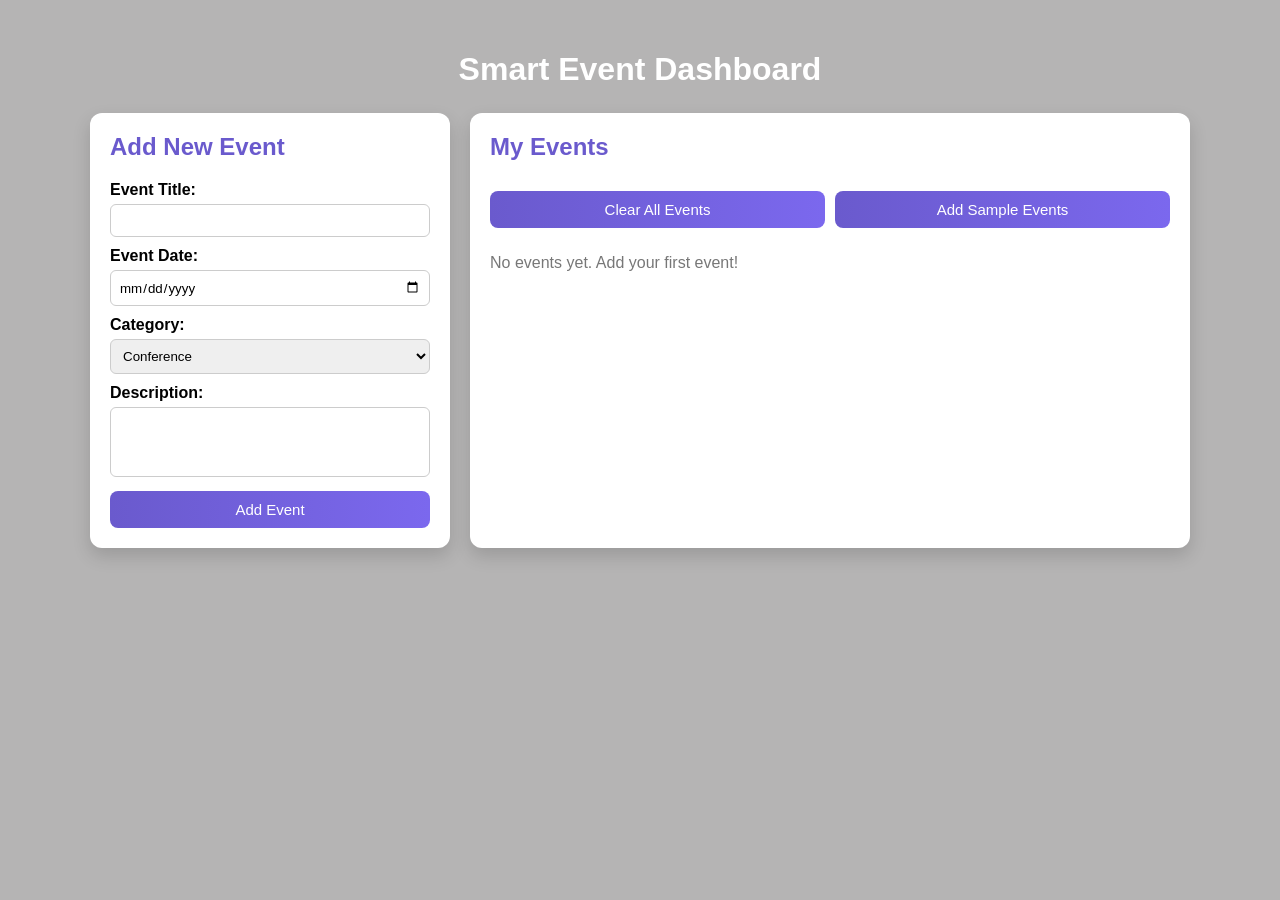
<file: index.html>
<!DOCTYPE html>
<html lang="en">
<head>
    <meta charset="UTF-8">
    <title>Smart Event Dashboard</title>
    <link rel="stylesheet" href="style.css">
</head>
<body>

    <h1>Smart Event Dashboard</h1>

    <div class="container">
        <div class="card">
            <h2>Add New Event</h2>

            <label>Event Title:</label>
            <input type="text" id="title">

            <label>Event Date:</label>
            <input type="date" id="date">

            <label>Category:</label>
            <select id="category">
                <option>Conference</option>
                <option>Workshop</option>
                <option>Meeting</option>
                <option>Personal</option>
            </select>

            <label>Description:</label>
            <textarea id="description"></textarea>

            <button onclick="addEvent()">Add Event</button>
        </div>

        <div class="card">
            <h2>My Events</h2>

            <div class="event-actions">
                <button onclick="clearEvents()">Clear All Events</button>
                <button onclick="addSampleEvents()">Add Sample Events</button>
            </div>

            <div class="event-list" id="eventList">
                <p class="empty">No events yet. Add your first event!</p>
            </div>
        </div>
    </div>

    <script src="script.js"></script>
</body>
</html>
</file>
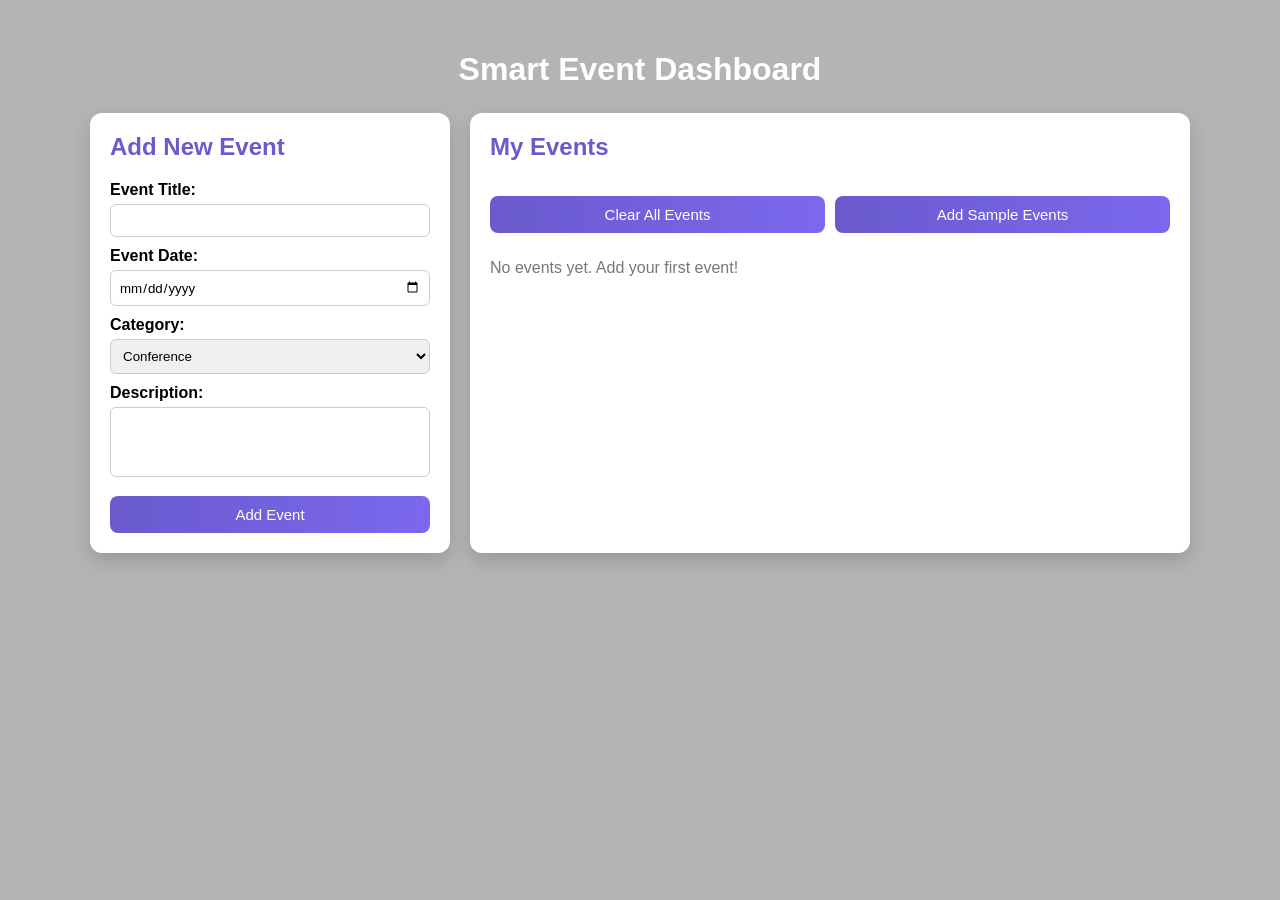
<file: Assignment-1/index.html>
<!DOCTYPE html>
<html lang="en">
<head>
    <meta charset="UTF-8">
    <title>Smart Event Dashboard</title>
    <link rel="stylesheet" href="style.css">
</head>
<body>

    <h1>Smart Event Dashboard</h1>

    <div class="container">

        <!-- Add Event Card -->
        <div class="card">
            <h2>Add New Event</h2>

            <label>Event Title:</label>
            <input type="text" id="title">

            <label>Event Date:</label>
            <input type="date" id="date">

            <label>Category:</label>
            <select id="category">
                <option>Conference</option>
                <option>Workshop</option>
                <option>Meeting</option>
                <option>Personal</option>
            </select>

            <label>Description:</label>
            <textarea id="description"></textarea>

            <button onclick="addEvent()">Add Event</button>
        </div>

        <!-- Events List -->
        <div class="card">
            <h2>My Events</h2>

            <div class="event-actions">
                <button onclick="clearEvents()">Clear All Events</button>
                <button onclick="addSampleEvents()">Add Sample Events</button>
            </div>

            <div class="event-list" id="eventList">
                <p class="empty">No events yet. Add your first event!</p>
            </div>
        </div>
    </div>

    <script src="script.js"></script>
</body>
</html>
</file>
<file: style.css>
* {
    box-sizing: border-box;
    font-family: 'Segoe UI', sans-serif;
}

body {
    margin: 0;
    padding: 30px;
    background: rgb(181, 180, 180);
}

h1 {
    text-align: center;
    color: white;
    margin-bottom: 25px;
}

.container {
    max-width: 1100px;
    margin: auto;
    display: grid;
    grid-template-columns: 1fr 2fr;
    gap: 20px;
}

.card {
    background: white;
    padding: 20px;
    border-radius: 12px;
    box-shadow: 0 8px 18px rgba(0,0,0,0.15);
}

h2 {
    color: #6a5acd;
    margin-top: 0;
}

label {
    display: block;
    font-weight: 600;
    margin-top: 10px;
}

input, select, textarea {
    width: 100%;
    padding: 8px;
    margin-top: 5px;
    border-radius: 6px;
    border: 1px solid #ccc;
}

textarea {
    resize: none;
    height: 70px;
}

button {
    width: 100%;
    margin-top: 10px;
    padding: 10px;
    border: none;
    border-radius: 8px;
    background: linear-gradient(to right, #6a5acd, #7b68ee);
    color: white;
    font-size: 15px;
    cursor: pointer;
}

button:hover {
    opacity: 0.9;
}

.event-actions {
    display: flex;
    gap: 10px;
    margin-bottom: 10px;
}

.event-list {
    display: grid;
    grid-template-columns: repeat(auto-fill, minmax(220px, 1fr));
    gap: 15px;
}

.event-card {
    background: #f4f6ff;
    padding: 15px;
    border-radius: 10px;
    box-shadow: 0 4px 10px rgba(0,0,0,0.1);
    transition: transform 0.2s;
}

.event-card:hover {
    transform: translateY(-5px);
}

.event-title {
    font-weight: bold;
    color: #483d8b;
    font-size: 16px;
}

.event-category {
    display: inline-block;
    background: #6a5acd;
    color: white;
    padding: 3px 8px;
    border-radius: 12px;
    font-size: 12px;
    margin: 6px 0;
}

.event-date {
    font-size: 13px;
    color: #555;
    margin-bottom: 6px;
}

.empty {
    color: #777;
}
</file>
<file: Assignment-1/style.css>
* {
    box-sizing: border-box;
    font-family: 'Segoe UI', sans-serif;
}

body {
    margin: 0;
    padding: 30px;
    background: rgb(181, 180, 180);
}

h1 {
    text-align: center;
    color: white;
    margin-bottom: 25px;
}

.container {
    max-width: 1100px;
    margin: auto;
    display: grid;
    grid-template-columns: 1fr 2fr;
    gap: 20px;
}

.card {
    background: white;
    padding: 20px;
    border-radius: 12px;
    box-shadow: 0 8px 18px rgba(0,0,0,0.15);
}

h2 {
    color: #6a5acd;
    margin-top: 0;
}

label {
    display: block;
    font-weight: 600;
    margin-top: 10px;
}

input, select, textarea {
    width: 100%;
    padding: 8px;
    margin-top: 5px;
    border-radius: 6px;
    border: 1px solid #ccc;
}

textarea {
    resize: none;
    height: 70px;
}

button {
    width: 100%;
    margin-top: 15px;
    padding: 10px;
    border: none;
    border-radius: 8px;
    background: linear-gradient(to right, #6a5acd, #7b68ee);
    color: white;
    font-size: 15px;
    cursor: pointer;
}

button:hover {
    opacity: 0.9;
}

.event-actions {
    display: flex;
    gap: 10px;
    margin-bottom: 10px;
}

.event-list {
    display: grid;
    grid-template-columns: repeat(auto-fill, minmax(220px, 1fr));
    gap: 15px;
}

.event-card {
    background: #f4f6ff;
    padding: 15px;
    border-radius: 10px;
    box-shadow: 0 4px 10px rgba(0,0,0,0.1);
    transition: transform 0.2s;
}

.event-card:hover {
    transform: translateY(-5px);
}

.event-title {
    font-weight: bold;
    color: #483d8b;
    font-size: 16px;
}

.event-category {
    display: inline-block;
    background: #6a5acd;
    color: white;
    padding: 3px 8px;
    border-radius: 12px;
    font-size: 12px;
    margin: 6px 0;
}

.event-date {
    font-size: 13px;
    color: #555;
    margin-bottom: 6px;
}

.empty {
    color: #777;
}
</file>
